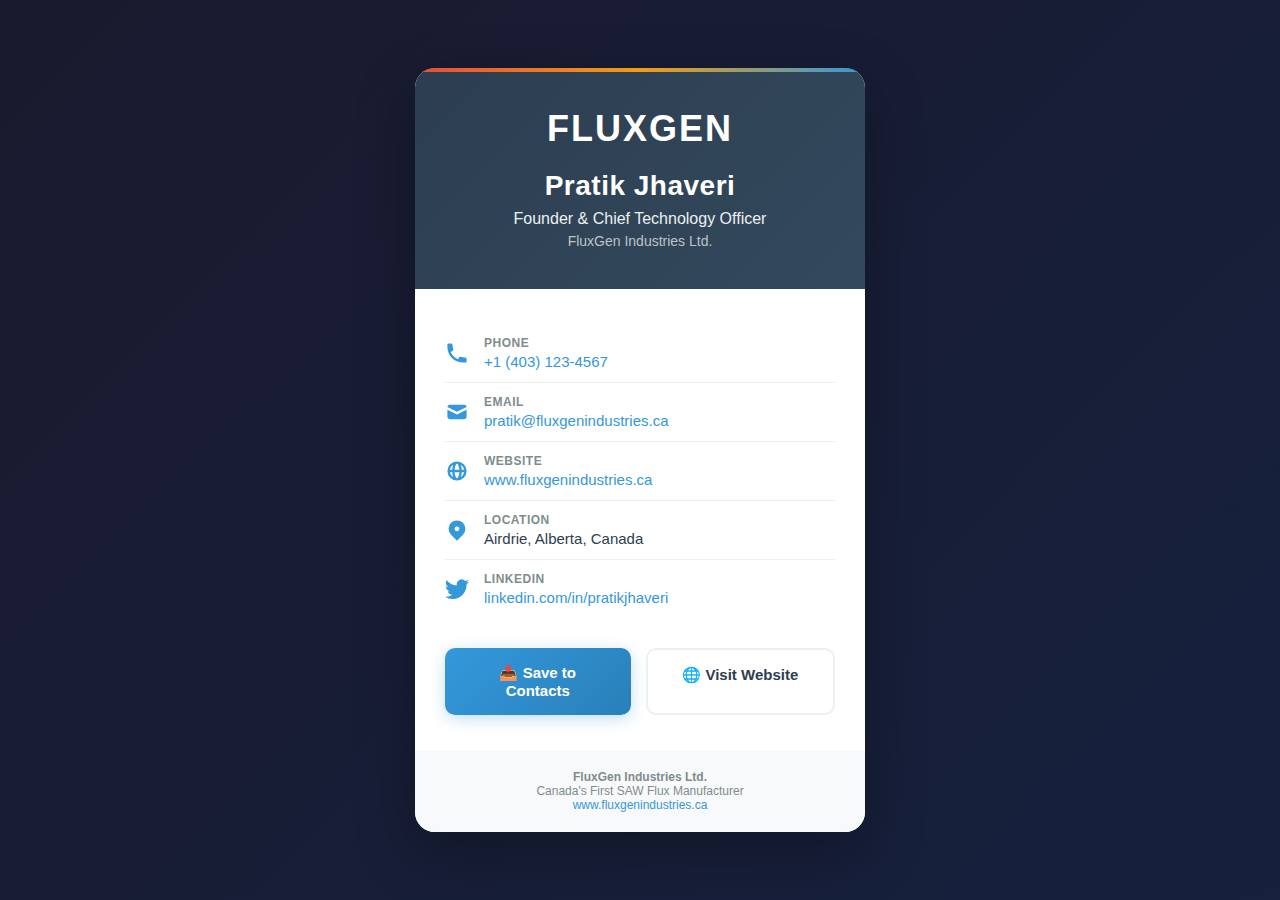
<file: digital-cards/contact-card-template.html>
<!DOCTYPE html>
<html lang="en">
<head>
    <meta charset="UTF-8">
    <meta name="viewport" content="width=device-width, initial-scale=1.0">
    <title>Pratik Jhaveri - FluxGen Industries</title>
    
    <!-- Google Analytics -->
    <script async src="https://www.googletagmanager.com/gtag/js?id=G-XXXXXXXXXX"></script>
    <script>
        window.dataLayer = window.dataLayer || [];
        function gtag(){dataLayer.push(arguments);}
        gtag('js', new Date());
        gtag('config', 'G-XXXXXXXXXX'); // Replace with your GA4 Measurement ID
    </script>
    
    <style>
        * {
            margin: 0;
            padding: 0;
            box-sizing: border-box;
        }
        
        body {
            font-family: 'Segoe UI', Tahoma, Geneva, Verdana, sans-serif;
            background: linear-gradient(135deg, #1a1a2e 0%, #16213e 100%);
            min-height: 100vh;
            display: flex;
            justify-content: center;
            align-items: center;
            padding: 20px;
        }
        
        .card-container {
            background: white;
            border-radius: 20px;
            box-shadow: 0 20px 60px rgba(0, 0, 0, 0.3);
            max-width: 450px;
            width: 100%;
            overflow: hidden;
            animation: fadeIn 0.5s ease-in;
        }
        
        @keyframes fadeIn {
            from {
                opacity: 0;
                transform: translateY(20px);
            }
            to {
                opacity: 1;
                transform: translateY(0);
            }
        }
        
        .card-header {
            background: linear-gradient(135deg, #2c3e50 0%, #34495e 100%);
            padding: 40px 30px;
            text-align: center;
            position: relative;
        }
        
        .card-header::before {
            content: '';
            position: absolute;
            top: 0;
            left: 0;
            right: 0;
            height: 4px;
            background: linear-gradient(90deg, #e74c3c, #f39c12, #3498db);
        }
        
        .logo {
            width: 180px;
            height: auto;
            margin-bottom: 20px;
            filter: brightness(0) invert(1);
        }
        
        .name {
            color: white;
            font-size: 28px;
            font-weight: 700;
            margin-bottom: 8px;
            letter-spacing: 0.5px;
        }
        
        .title {
            color: #ecf0f1;
            font-size: 16px;
            font-weight: 400;
            margin-bottom: 5px;
        }
        
        .company {
            color: #bdc3c7;
            font-size: 14px;
            font-weight: 300;
        }
        
        .card-body {
            padding: 35px 30px;
        }
        
        .info-section {
            margin-bottom: 25px;
        }
        
        .info-item {
            display: flex;
            align-items: center;
            padding: 12px 0;
            border-bottom: 1px solid #ecf0f1;
            transition: all 0.3s ease;
        }
        
        .info-item:last-child {
            border-bottom: none;
        }
        
        .info-item:hover {
            background: #f8f9fa;
            padding-left: 10px;
            border-radius: 8px;
        }
        
        .icon {
            width: 24px;
            height: 24px;
            margin-right: 15px;
            color: #3498db;
            flex-shrink: 0;
        }
        
        .info-label {
            font-size: 12px;
            color: #7f8c8d;
            text-transform: uppercase;
            letter-spacing: 0.5px;
            margin-bottom: 3px;
            font-weight: 600;
        }
        
        .info-value {
            color: #2c3e50;
            font-size: 15px;
            word-break: break-word;
        }
        
        .info-value a {
            color: #3498db;
            text-decoration: none;
            transition: color 0.3s;
        }
        
        .info-value a:hover {
            color: #2980b9;
            text-decoration: underline;
        }
        
        .actions {
            display: flex;
            gap: 15px;
            margin-top: 30px;
        }
        
        .btn {
            flex: 1;
            padding: 16px 24px;
            border: none;
            border-radius: 10px;
            font-size: 15px;
            font-weight: 600;
            cursor: pointer;
            transition: all 0.3s ease;
            text-align: center;
            text-decoration: none;
            display: inline-block;
        }
        
        .btn-primary {
            background: linear-gradient(135deg, #3498db 0%, #2980b9 100%);
            color: white;
            box-shadow: 0 4px 15px rgba(52, 152, 219, 0.3);
        }
        
        .btn-primary:hover {
            transform: translateY(-2px);
            box-shadow: 0 6px 20px rgba(52, 152, 219, 0.4);
        }
        
        .btn-secondary {
            background: white;
            color: #2c3e50;
            border: 2px solid #ecf0f1;
        }
        
        .btn-secondary:hover {
            background: #f8f9fa;
            border-color: #3498db;
            color: #3498db;
        }
        
        .footer {
            text-align: center;
            padding: 20px;
            background: #f8f9fa;
            color: #7f8c8d;
            font-size: 12px;
        }
        
        .footer a {
            color: #3498db;
            text-decoration: none;
        }
        
        @media (max-width: 480px) {
            .card-header {
                padding: 30px 20px;
            }
            
            .name {
                font-size: 24px;
            }
            
            .title {
                font-size: 14px;
            }
            
            .card-body {
                padding: 25px 20px;
            }
            
            .actions {
                flex-direction: column;
            }
            
            .btn {
                width: 100%;
            }
        }
    </style>
</head>
<body>
    <div class="card-container">
        <!-- Header -->
        <div class="card-header">
            <!-- Logo placeholder - replace with actual logo URL -->
            <div style="margin-bottom: 20px; font-size: 36px; font-weight: 700; color: white; letter-spacing: 2px;">
                FLUXGEN
            </div>
            <div class="name">Pratik Jhaveri</div>
            <div class="title">Founder & Chief Technology Officer</div>
            <div class="company">FluxGen Industries Ltd.</div>
        </div>
        
        <!-- Body -->
        <div class="card-body">
            <div class="info-section">
                <!-- Phone -->
                <div class="info-item">
                    <svg class="icon" fill="currentColor" viewBox="0 0 20 20">
                        <path d="M2 3a1 1 0 011-1h2.153a1 1 0 01.986.836l.74 4.435a1 1 0 01-.54 1.06l-1.548.773a11.037 11.037 0 006.105 6.105l.774-1.548a1 1 0 011.059-.54l4.435.74a1 1 0 01.836.986V17a1 1 0 01-1 1h-2C7.82 18 2 12.18 2 5V3z"/>
                    </svg>
                    <div>
                        <div class="info-label">Phone</div>
                        <div class="info-value"><a href="tel:+14031234567">+1 (403) 123-4567</a></div>
                    </div>
                </div>
                
                <!-- Email -->
                <div class="info-item">
                    <svg class="icon" fill="currentColor" viewBox="0 0 20 20">
                        <path d="M2.003 5.884L10 9.882l7.997-3.998A2 2 0 0016 4H4a2 2 0 00-1.997 1.884z"/>
                        <path d="M18 8.118l-8 4-8-4V14a2 2 0 002 2h12a2 2 0 002-2V8.118z"/>
                    </svg>
                    <div>
                        <div class="info-label">Email</div>
                        <div class="info-value"><a href="mailto:pratik@fluxgenindustries.ca">pratik@fluxgenindustries.ca</a></div>
                    </div>
                </div>
                
                <!-- Website -->
                <div class="info-item">
                    <svg class="icon" fill="currentColor" viewBox="0 0 20 20">
                        <path fill-rule="evenodd" d="M4.083 9h1.946c.089-1.546.383-2.97.837-4.118A6.004 6.004 0 004.083 9zM10 2a8 8 0 100 16 8 8 0 000-16zm0 2c-.076 0-.232.032-.465.262-.238.234-.497.623-.737 1.182-.389.907-.673 2.142-.766 3.556h3.936c-.093-1.414-.377-2.649-.766-3.556-.24-.56-.5-.948-.737-1.182C10.232 4.032 10.076 4 10 4zm3.971 5c-.089-1.546-.383-2.97-.837-4.118A6.004 6.004 0 0115.917 9h-1.946zm-2.003 2H8.032c.093 1.414.377 2.649.766 3.556.24.56.5.948.737 1.182.233.23.389.262.465.262.076 0 .232-.032.465-.262.238-.234.498-.623.737-1.182.389-.907.673-2.142.766-3.556zm1.166 4.118c.454-1.147.748-2.572.837-4.118h1.946a6.004 6.004 0 01-2.783 4.118zm-6.268 0C6.412 13.97 6.118 12.546 6.03 11H4.083a6.004 6.004 0 002.783 4.118z" clip-rule="evenodd"/>
                    </svg>
                    <div>
                        <div class="info-label">Website</div>
                        <div class="info-value"><a href="https://www.fluxgenindustries.ca" target="_blank">www.fluxgenindustries.ca</a></div>
                    </div>
                </div>
                
                <!-- Location -->
                <div class="info-item">
                    <svg class="icon" fill="currentColor" viewBox="0 0 20 20">
                        <path fill-rule="evenodd" d="M5.05 4.05a7 7 0 119.9 9.9L10 18.9l-4.95-4.95a7 7 0 010-9.9zM10 11a2 2 0 100-4 2 2 0 000 4z" clip-rule="evenodd"/>
                    </svg>
                    <div>
                        <div class="info-label">Location</div>
                        <div class="info-value">Airdrie, Alberta, Canada</div>
                    </div>
                </div>
                
                <!-- LinkedIn -->
                <div class="info-item">
                    <svg class="icon" fill="currentColor" viewBox="0 0 20 20">
                        <path d="M6.29 18.251c7.547 0 11.675-6.253 11.675-11.675 0-.178 0-.355-.012-.53A8.348 8.348 0 0020 3.92a8.19 8.19 0 01-2.357.646 4.118 4.118 0 001.804-2.27 8.224 8.224 0 01-2.605.996 4.107 4.107 0 00-6.993 3.743 11.65 11.65 0 01-8.457-4.287 4.106 4.106 0 001.27 5.477A4.073 4.073 0 01.8 7.713v.052a4.105 4.105 0 003.292 4.022 4.095 4.095 0 01-1.853.07 4.108 4.108 0 003.834 2.85A8.233 8.233 0 010 16.407a11.616 11.616 0 006.29 1.84"/>
                    </svg>
                    <div>
                        <div class="info-label">LinkedIn</div>
                        <div class="info-value"><a href="https://www.linkedin.com/in/pratikjhaveri" target="_blank">linkedin.com/in/pratikjhaveri</a></div>
                    </div>
                </div>
            </div>
            
            <!-- Action Buttons -->
            <div class="actions">
                <button class="btn btn-primary" onclick="downloadVCard()">
                    📥 Save to Contacts
                </button>
                <a href="https://www.fluxgenindustries.ca" class="btn btn-secondary" target="_blank">
                    🌐 Visit Website
                </a>
            </div>
        </div>
        
        <!-- Footer -->
        <div class="footer">
            <strong>FluxGen Industries Ltd.</strong><br>
            Canada's First SAW Flux Manufacturer<br>
            <a href="https://www.fluxgenindustries.ca" target="_blank">www.fluxgenindustries.ca</a>
        </div>
    </div>
    
    <!-- vCard Generation Script -->
    <script>
        function downloadVCard() {
            // Track button click in Google Analytics
            if (typeof gtag !== 'undefined') {
                gtag('event', 'download_vcard', {
                    'event_category': 'Contact',
                    'event_label': 'Pratik Jhaveri',
                    'value': 1
                });
            }
            
            // Generate vCard content
            const vcard = `BEGIN:VCARD
VERSION:3.0
FN:Pratik Jhaveri
N:Jhaveri;Pratik;;;
ORG:FluxGen Industries Ltd.
TITLE:Founder & Chief Technology Officer
TEL;TYPE=WORK,VOICE:+14031234567
EMAIL;TYPE=WORK:pratik@fluxgenindustries.ca
URL:https://www.fluxgenindustries.ca
ADR;TYPE=WORK:;;Airdrie;Alberta;;T4B;Canada
NOTE:FluxGen Industries Ltd. - Canada's First SAW Flux Manufacturer
END:VCARD`;
            
            // Create blob and download
            const blob = new Blob([vcard], { type: 'text/vcard' });
            const url = window.URL.createObjectURL(blob);
            const link = document.createElement('a');
            link.href = url;
            link.download = 'Pratik-Jhaveri-FluxGen.vcf';
            document.body.appendChild(link);
            link.click();
            document.body.removeChild(link);
            window.URL.revokeObjectURL(url);
            
            // Optional: Show confirmation message
            alert('Contact card saved! Check your downloads folder.');
        }
        
        // Track page views
        if (typeof gtag !== 'undefined') {
            gtag('event', 'page_view', {
                'page_title': 'Pratik Jhaveri - Digital Contact Card',
                'page_location': window.location.href,
                'page_path': window.location.pathname
            });
        }
    </script>
</body>
</html>
</file>
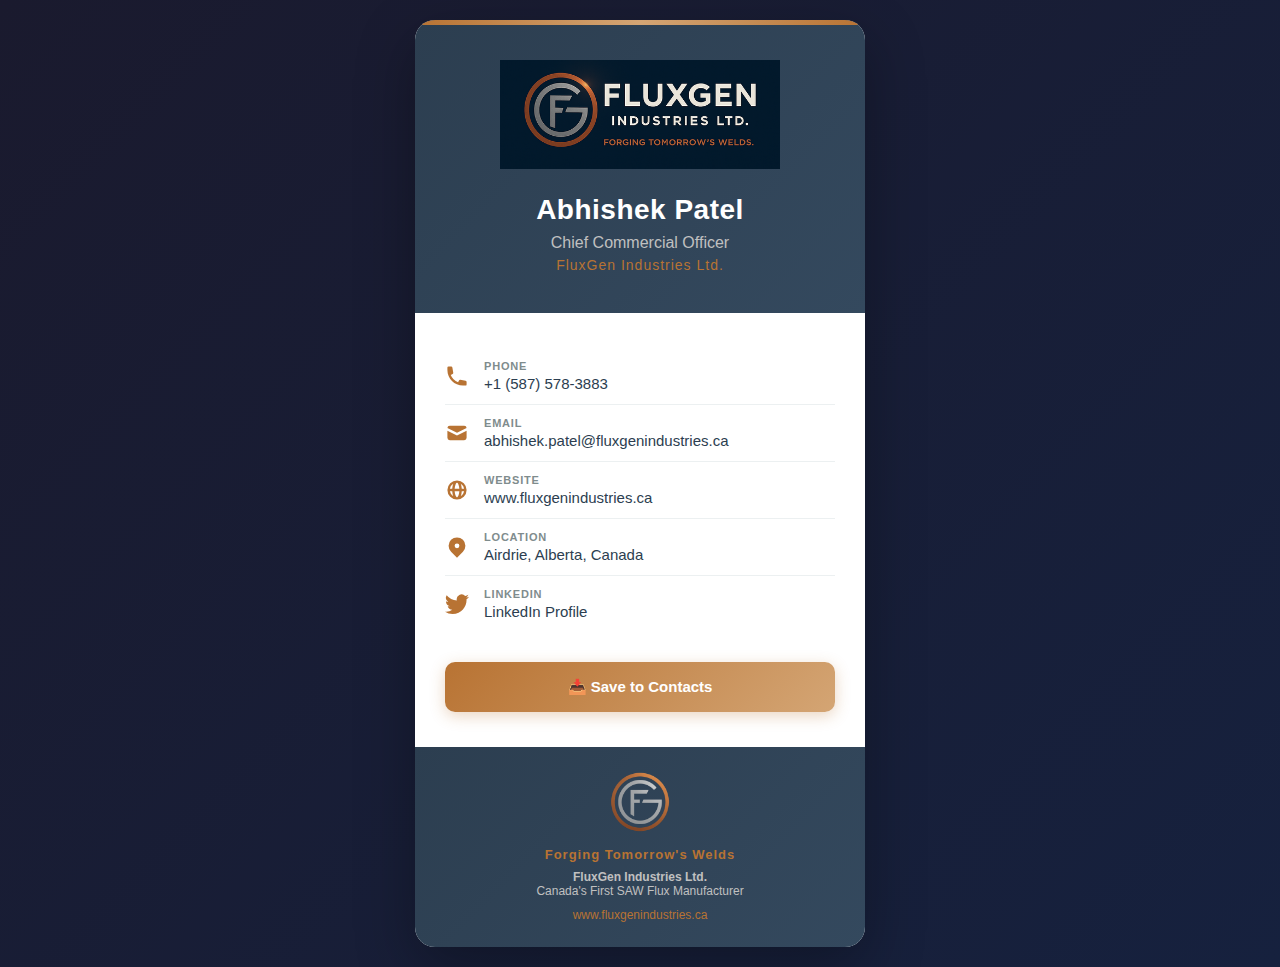
<file: digital-cards/contact-cards/abhishek.html>
<!DOCTYPE html>
<html lang="en">
<head>
    <meta charset="UTF-8">
    <meta name="viewport" content="width=device-width, initial-scale=1.0">
    <title>Abhishek Patel - FluxGen Industries</title>
    
    <!-- Google Analytics -->
    <script async src="https://www.googletagmanager.com/gtag/js?id=G-XXXXXXXXXX"></script>
    <script>
        window.dataLayer = window.dataLayer || [];
        function gtag(){dataLayer.push(arguments);}
        gtag('js', new Date());
        gtag('config', 'G-XXXXXXXXXX'); // Replace with your GA4 Measurement ID
    </script>
    
    <style>
        * {
            margin: 0;
            padding: 0;
            box-sizing: border-box;
        }
        
        body {
            font-family: 'Montserrat', 'Segoe UI', Tahoma, Geneva, Verdana, sans-serif;
            background: linear-gradient(135deg, #1a1a2e 0%, #16213e 100%);
            min-height: 100vh;
            display: flex;
            justify-content: center;
            align-items: center;
            padding: 20px;
        }
        
        .card-container {
            background: white;
            border-radius: 20px;
            box-shadow: 0 20px 60px rgba(0, 0, 0, 0.3);
            max-width: 450px;
            width: 100%;
            overflow: hidden;
            animation: fadeIn 0.5s ease-in;
        }
        
        @keyframes fadeIn {
            from {
                opacity: 0;
                transform: translateY(20px);
            }
            to {
                opacity: 1;
                transform: translateY(0);
            }
        }
        
        .card-header {
            background: linear-gradient(135deg, #2C3E50 0%, #34495e 100%);
            padding: 40px 30px;
            text-align: center;
            position: relative;
        }
        
        .card-header::before {
            content: '';
            position: absolute;
            top: 0;
            left: 0;
            right: 0;
            height: 5px;
            background: linear-gradient(90deg, #B87333 0%, #D4A574 50%, #B87333 100%);
        }
        
        .logo {
            max-width: 280px;
            width: 85%;
            height: auto;
            margin: 0 auto 25px;
            display: block;
        }
        
        .name {
            color: white;
            font-size: 28px;
            font-weight: 700;
            margin-bottom: 8px;
            letter-spacing: 0.5px;
        }
        
        .title {
            color: #C0C0C0;
            font-size: 16px;
            font-weight: 500;
            margin-bottom: 5px;
        }
        
        .company {
            color: #B87333;
            font-size: 14px;
            font-weight: 400;
            letter-spacing: 1px;
        }
        
        .card-body {
            padding: 35px 30px;
        }
        
        .info-section {
            margin-bottom: 25px;
        }
        
        .info-item {
            display: flex;
            align-items: center;
            padding: 12px 0;
            border-bottom: 1px solid #ecf0f1;
            transition: all 0.3s ease;
        }
        
        .info-item:last-child {
            border-bottom: none;
        }
        
        .info-item:hover {
            background: #f8f9fa;
            padding-left: 10px;
            border-radius: 8px;
        }
        
        .icon {
            width: 24px;
            height: 24px;
            margin-right: 15px;
            color: #B87333;
            flex-shrink: 0;
        }
        
        .info-label {
            font-size: 11px;
            color: #7f8c8d;
            text-transform: uppercase;
            letter-spacing: 0.8px;
            margin-bottom: 3px;
            font-weight: 600;
        }
        
        .info-value {
            color: #2c3e50;
            font-size: 15px;
            word-break: break-word;
        }
        
        .info-value a {
            color: #2C3E50;
            text-decoration: none;
            transition: color 0.3s;
        }
        
        .info-value a:hover {
            color: #B87333;
            text-decoration: underline;
        }
        
        .actions {
            display: flex;
            gap: 15px;
            margin-top: 30px;
        }
        
        .btn {
            flex: 1;
            padding: 16px 24px;
            border: none;
            border-radius: 10px;
            font-size: 15px;
            font-weight: 600;
            cursor: pointer;
            transition: all 0.3s ease;
            text-align: center;
            text-decoration: none;
            display: inline-block;
        }
        
        .btn-primary {
            background: linear-gradient(135deg, #B87333 0%, #D4A574 100%);
            color: white;
            box-shadow: 0 4px 15px rgba(184, 115, 51, 0.3);
        }
        
        .btn-primary:hover {
            transform: translateY(-2px);
            box-shadow: 0 6px 20px rgba(184, 115, 51, 0.4);
            background: linear-gradient(135deg, #D4A574 0%, #B87333 100%);
        }
        
        .btn-secondary {
            background: white;
            color: #2c3e50;
            border: 2px solid #B87333;
        }
        
        .btn-secondary:hover {
            background: #2C3E50;
            border-color: #2C3E50;
            color: white;
        }
        
        .footer {
            text-align: center;
            padding: 25px 20px;
            background: linear-gradient(135deg, #2C3E50 0%, #34495e 100%);
            color: #C0C0C0;
            font-size: 12px;
        }
        
        .footer-logo {
            width: 60px;
            height: 60px;
            margin: 0 auto 15px;
            display: block;
            opacity: 0.9;
        }
        
        .footer-tagline {
            color: #B87333;
            font-size: 13px;
            font-weight: 600;
            margin-bottom: 8px;
            letter-spacing: 1px;
        }
        
        .footer-website {
            margin-top: 10px;
        }
        
        .footer a {
            color: #B87333;
            text-decoration: none;
            transition: color 0.3s;
        }
        
        .footer a:hover {
            color: #D4A574;
            text-decoration: underline;
        }
        
        @media (max-width: 480px) {
            .card-header {
                padding: 30px 20px;
            }
            
            .logo {
                max-width: 240px;
            }
            
            .name {
                font-size: 24px;
            }
            
            .title {
                font-size: 14px;
            }
            
            .card-body {
                padding: 25px 20px;
            }
            
            .actions {
                flex-direction: column;
            }
            
            .btn {
                width: 100%;
            }
        }
    </style>
</head>
<body>
    <div class="card-container">
        <!-- Header -->
        <div class="card-header">
            <!-- FluxGen Logo - Replace path with your server path -->
            <img src="images/fluxgen-logo-full-header.png" alt="FluxGen Industries Ltd." class="logo">
            
            <div class="name">Abhishek Patel</div>
            <div class="title">Chief Commercial Officer</div>
            <div class="company">FluxGen Industries Ltd.</div>
        </div>
        
        <!-- Body -->
        <div class="card-body">
            <div class="info-section">
                <!-- Phone -->
                <div class="info-item">
                    <svg class="icon" fill="currentColor" viewBox="0 0 20 20">
                        <path d="M2 3a1 1 0 011-1h2.153a1 1 0 01.986.836l.74 4.435a1 1 0 01-.54 1.06l-1.548.773a11.037 11.037 0 006.105 6.105l.774-1.548a1 1 0 011.059-.54l4.435.74a1 1 0 01.836.986V17a1 1 0 01-1 1h-2C7.82 18 2 12.18 2 5V3z"/>
                    </svg>
                    <div>
                        <div class="info-label">Phone</div>
                        <div class="info-value"><a href="tel:+15875783883">+1 (587) 578-3883</a></div>
                    </div>
                </div>
                
                <!-- Email -->
                <div class="info-item">
                    <svg class="icon" fill="currentColor" viewBox="0 0 20 20">
                        <path d="M2.003 5.884L10 9.882l7.997-3.998A2 2 0 0016 4H4a2 2 0 00-1.997 1.884z"/>
                        <path d="M18 8.118l-8 4-8-4V14a2 2 0 002 2h12a2 2 0 002-2V8.118z"/>
                    </svg>
                    <div>
                        <div class="info-label">Email</div>
                        <div class="info-value"><a href="mailto:abhishek.patel@fluxgenindustries.ca">abhishek.patel@fluxgenindustries.ca</a></div>
                    </div>
                </div>
                
                <!-- Website -->
                <div class="info-item">
                    <svg class="icon" fill="currentColor" viewBox="0 0 20 20">
                        <path fill-rule="evenodd" d="M4.083 9h1.946c.089-1.546.383-2.97.837-4.118A6.004 6.004 0 004.083 9zM10 2a8 8 0 100 16 8 8 0 000-16zm0 2c-.076 0-.232.032-.465.262-.238.234-.497.623-.737 1.182-.389.907-.673 2.142-.766 3.556h3.936c-.093-1.414-.377-2.649-.766-3.556-.24-.56-.5-.948-.737-1.182C10.232 4.032 10.076 4 10 4zm3.971 5c-.089-1.546-.383-2.97-.837-4.118A6.004 6.004 0 0115.917 9h-1.946zm-2.003 2H8.032c.093 1.414.377 2.649.766 3.556.24.56.5.948.737 1.182.233.23.389.262.465.262.076 0 .232-.032.465-.262.238-.234.498-.623.737-1.182.389-.907.673-2.142.766-3.556zm1.166 4.118c.454-1.147.748-2.572.837-4.118h1.946a6.004 6.004 0 01-2.783 4.118zm-6.268 0C6.412 13.97 6.118 12.546 6.03 11H4.083a6.004 6.004 0 002.783 4.118z" clip-rule="evenodd"/>
                    </svg>
                    <div>
                        <div class="info-label">Website</div>
                        <div class="info-value"><a href="https://www.fluxgenindustries.ca" target="_blank">www.fluxgenindustries.ca</a></div>
                    </div>
                </div>
                
                <!-- Location -->
                <div class="info-item">
                    <svg class="icon" fill="currentColor" viewBox="0 0 20 20">
                        <path fill-rule="evenodd" d="M5.05 4.05a7 7 0 119.9 9.9L10 18.9l-4.95-4.95a7 7 0 010-9.9zM10 11a2 2 0 100-4 2 2 0 000 4z" clip-rule="evenodd"/>
                    </svg>
                    <div>
                        <div class="info-label">Location</div>
                        <div class="info-value">Airdrie, Alberta, Canada</div>
                    </div>
                </div>
                
                <!-- LinkedIn -->
                <div class="info-item">
                    <svg class="icon" fill="currentColor" viewBox="0 0 20 20">
                        <path d="M6.29 18.251c7.547 0 11.675-6.253 11.675-11.675 0-.178 0-.355-.012-.53A8.348 8.348 0 0020 3.92a8.19 8.19 0 01-2.357.646 4.118 4.118 0 001.804-2.27 8.224 8.224 0 01-2.605.996 4.107 4.107 0 00-6.993 3.743 11.65 11.65 0 01-8.457-4.287 4.106 4.106 0 001.27 5.477A4.073 4.073 0 01.8 7.713v.052a4.105 4.105 0 003.292 4.022 4.095 4.095 0 01-1.853.07 4.108 4.108 0 003.834 2.85A8.233 8.233 0 010 16.407a11.616 11.616 0 006.29 1.84"/>
                    </svg>
                    <div>
                        <div class="info-label">LinkedIn</div>
                        <div class="info-value"><a href="https://www.linkedin.com/in/abhishekpatel" target="_blank">LinkedIn Profile</a></div>
                    </div>
                </div>
            </div>
            
            <!-- Action Buttons -->
            <div class="actions">
                <button class="btn btn-primary" onclick="downloadVCard()">
                    📥 Save to Contacts
                </button>
<!--                <a href="https://www.fluxgenindustries.ca" class="btn btn-secondary" target="_blank">-->
<!--                    🌐 Visit Website-->
<!--                </a>-->
            </div>
        </div>
        
        <!-- Footer -->
        <div class="footer">
            <img src="images/fluxgen-logo-monogram-footer.png" alt="FluxGen" class="footer-logo">
            <div class="footer-tagline">Forging Tomorrow's Welds</div>
            <strong>FluxGen Industries Ltd.</strong><br>
            Canada's First SAW Flux Manufacturer<br>
            <div class="footer-website">
                <a href="https://www.fluxgenindustries.ca" target="_blank">www.fluxgenindustries.ca</a>
            </div>
        </div>
    </div>
    
    <!-- vCard Generation Script -->
    <script>
        function downloadVCard() {
            // Track button click in Google Analytics
            if (typeof gtag !== 'undefined') {
                gtag('event', 'download_vcard', {
                    'event_category': 'Contact',
                    'event_label': 'Abhishek Patel',
                    'value': 1
                });
            }
            
            // Generate vCard content
            const vcard = `BEGIN:VCARD
VERSION:3.0
FN:Abhishek Patel
N:Patel;Abhishek;;;
ORG:FluxGen Industries Ltd.
TITLE:Chief Commercial Officer
TEL;TYPE=WORK,VOICE:+15875783883
EMAIL;TYPE=WORK:abhishek.patel@fluxgenindustries.ca
URL:https://www.fluxgenindustries.ca
ADR;TYPE=WORK:;;Airdrie;Alberta;;T4B;Canada
NOTE:FluxGen Industries Ltd. - Canada's First SAW Flux Manufacturer - Forging Tomorrow's Welds
END:VCARD`;
            
            // Create blob and download
            const blob = new Blob([vcard], { type: 'text/vcard' });
            const url = window.URL.createObjectURL(blob);
            const link = document.createElement('a');
            link.href = url;
            link.download = 'Abhishek-Patel-FluxGen.vcf';
            document.body.appendChild(link);
            link.click();
            document.body.removeChild(link);
            window.URL.revokeObjectURL(url);
            
            // Optional: Show confirmation message
            alert('Contact card saved! Check your downloads folder.');
        }
        
        // Track page views
        if (typeof gtag !== 'undefined') {
            gtag('event', 'page_view', {
                'page_title': 'Abhishek Patel - Digital Contact Card',
                'page_location': window.location.href,
                'page_path': window.location.pathname
            });
        }
    </script>
</body>
</html>
</file>
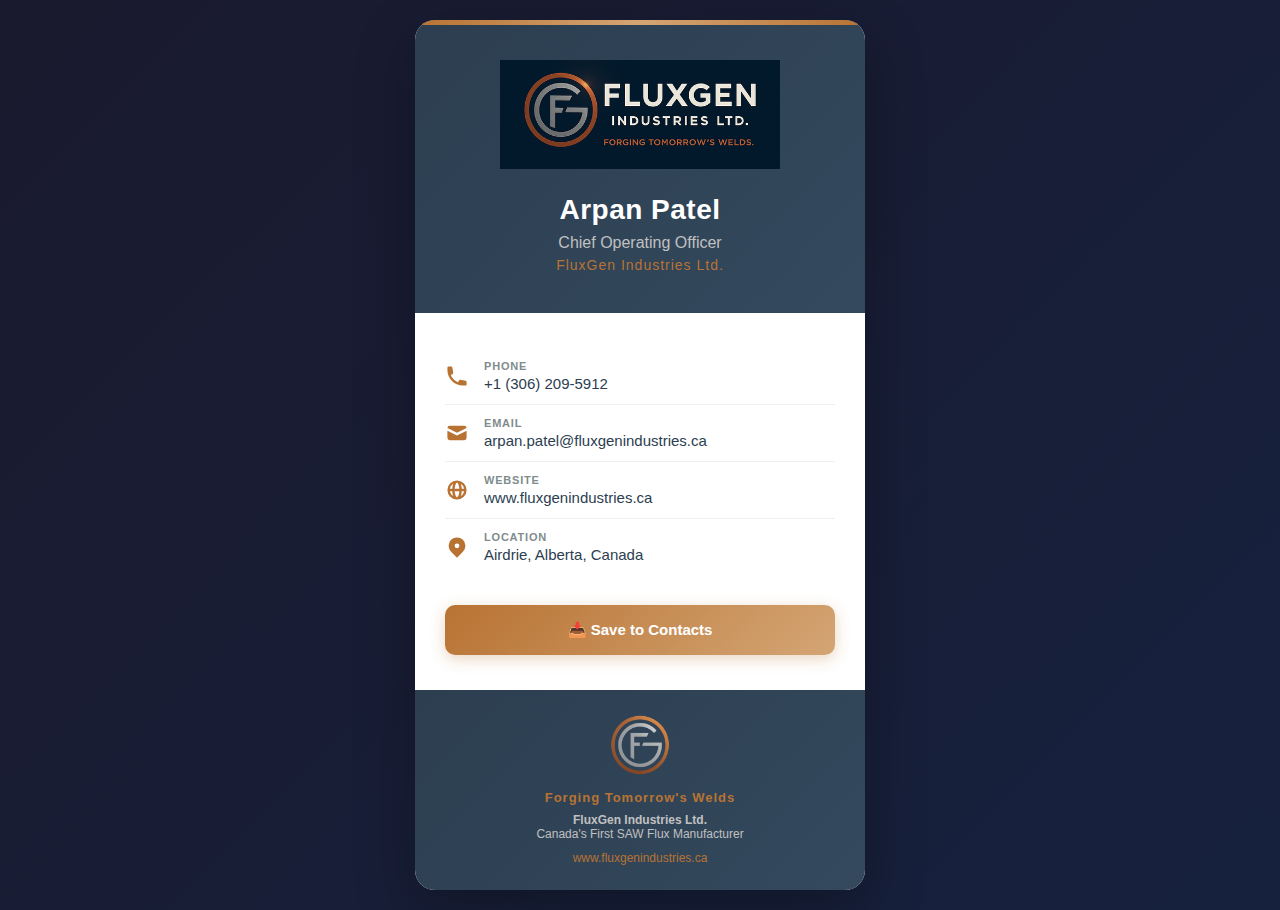
<file: digital-cards/contact-cards/arpan.html>
<!DOCTYPE html>
<html lang="en">
<head>
    <meta charset="UTF-8">
    <meta name="viewport" content="width=device-width, initial-scale=1.0">
    <title>Arpan Patel - FluxGen Industries</title>
    
    <!-- Google Analytics -->
    <script async src="https://www.googletagmanager.com/gtag/js?id=G-XXXXXXXXXX"></script>
    <script>
        window.dataLayer = window.dataLayer || [];
        function gtag(){dataLayer.push(arguments);}
        gtag('js', new Date());
        gtag('config', 'G-XXXXXXXXXX'); // Replace with your GA4 Measurement ID
    </script>
    
    <style>
        * {
            margin: 0;
            padding: 0;
            box-sizing: border-box;
        }
        
        body {
            font-family: 'Montserrat', 'Segoe UI', Tahoma, Geneva, Verdana, sans-serif;
            background: linear-gradient(135deg, #1a1a2e 0%, #16213e 100%);
            min-height: 100vh;
            display: flex;
            justify-content: center;
            align-items: center;
            padding: 20px;
        }
        
        .card-container {
            background: white;
            border-radius: 20px;
            box-shadow: 0 20px 60px rgba(0, 0, 0, 0.3);
            max-width: 450px;
            width: 100%;
            overflow: hidden;
            animation: fadeIn 0.5s ease-in;
        }
        
        @keyframes fadeIn {
            from {
                opacity: 0;
                transform: translateY(20px);
            }
            to {
                opacity: 1;
                transform: translateY(0);
            }
        }
        
        .card-header {
            background: linear-gradient(135deg, #2C3E50 0%, #34495e 100%);
            padding: 40px 30px;
            text-align: center;
            position: relative;
        }
        
        .card-header::before {
            content: '';
            position: absolute;
            top: 0;
            left: 0;
            right: 0;
            height: 5px;
            background: linear-gradient(90deg, #B87333 0%, #D4A574 50%, #B87333 100%);
        }
        
        .logo {
            max-width: 280px;
            width: 85%;
            height: auto;
            margin: 0 auto 25px;
            display: block;
        }
        
        .name {
            color: white;
            font-size: 28px;
            font-weight: 700;
            margin-bottom: 8px;
            letter-spacing: 0.5px;
        }
        
        .title {
            color: #C0C0C0;
            font-size: 16px;
            font-weight: 500;
            margin-bottom: 5px;
        }
        
        .company {
            color: #B87333;
            font-size: 14px;
            font-weight: 400;
            letter-spacing: 1px;
        }
        
        .card-body {
            padding: 35px 30px;
        }
        
        .info-section {
            margin-bottom: 25px;
        }
        
        .info-item {
            display: flex;
            align-items: center;
            padding: 12px 0;
            border-bottom: 1px solid #ecf0f1;
            transition: all 0.3s ease;
        }
        
        .info-item:last-child {
            border-bottom: none;
        }
        
        .info-item:hover {
            background: #f8f9fa;
            padding-left: 10px;
            border-radius: 8px;
        }
        
        .icon {
            width: 24px;
            height: 24px;
            margin-right: 15px;
            color: #B87333;
            flex-shrink: 0;
        }
        
        .info-label {
            font-size: 11px;
            color: #7f8c8d;
            text-transform: uppercase;
            letter-spacing: 0.8px;
            margin-bottom: 3px;
            font-weight: 600;
        }
        
        .info-value {
            color: #2c3e50;
            font-size: 15px;
            word-break: break-word;
        }
        
        .info-value a {
            color: #2C3E50;
            text-decoration: none;
            transition: color 0.3s;
        }
        
        .info-value a:hover {
            color: #B87333;
            text-decoration: underline;
        }
        
        .actions {
            display: flex;
            gap: 15px;
            margin-top: 30px;
        }
        
        .btn {
            flex: 1;
            padding: 16px 24px;
            border: none;
            border-radius: 10px;
            font-size: 15px;
            font-weight: 600;
            cursor: pointer;
            transition: all 0.3s ease;
            text-align: center;
            text-decoration: none;
            display: inline-block;
        }
        
        .btn-primary {
            background: linear-gradient(135deg, #B87333 0%, #D4A574 100%);
            color: white;
            box-shadow: 0 4px 15px rgba(184, 115, 51, 0.3);
        }
        
        .btn-primary:hover {
            transform: translateY(-2px);
            box-shadow: 0 6px 20px rgba(184, 115, 51, 0.4);
            background: linear-gradient(135deg, #D4A574 0%, #B87333 100%);
        }
        
        .btn-secondary {
            background: white;
            color: #2c3e50;
            border: 2px solid #B87333;
        }
        
        .btn-secondary:hover {
            background: #2C3E50;
            border-color: #2C3E50;
            color: white;
        }
        
        .footer {
            text-align: center;
            padding: 25px 20px;
            background: linear-gradient(135deg, #2C3E50 0%, #34495e 100%);
            color: #C0C0C0;
            font-size: 12px;
        }
        
        .footer-logo {
            width: 60px;
            height: 60px;
            margin: 0 auto 15px;
            display: block;
            opacity: 0.9;
        }
        
        .footer-tagline {
            color: #B87333;
            font-size: 13px;
            font-weight: 600;
            margin-bottom: 8px;
            letter-spacing: 1px;
        }
        
        .footer-website {
            margin-top: 10px;
        }
        
        .footer a {
            color: #B87333;
            text-decoration: none;
            transition: color 0.3s;
        }
        
        .footer a:hover {
            color: #D4A574;
            text-decoration: underline;
        }
        
        @media (max-width: 480px) {
            .card-header {
                padding: 30px 20px;
            }
            
            .logo {
                max-width: 240px;
            }
            
            .name {
                font-size: 24px;
            }
            
            .title {
                font-size: 14px;
            }
            
            .card-body {
                padding: 25px 20px;
            }
            
            .actions {
                flex-direction: column;
            }
            
            .btn {
                width: 100%;
            }
        }
    </style>
</head>
<body>
    <div class="card-container">
        <!-- Header -->
        <div class="card-header">
            <!-- FluxGen Logo - Replace path with your server path -->
            <img src="images/fluxgen-logo-full-header.png" alt="FluxGen Industries Ltd."
                 class="logo">
            
            <div class="name">Arpan Patel</div>
            <div class="title">Chief Operating Officer</div>
            <div class="company">FluxGen Industries Ltd.</div>
        </div>
        
        <!-- Body -->
        <div class="card-body">
            <div class="info-section">
                <!-- Phone -->
                <div class="info-item">
                    <svg class="icon" fill="currentColor" viewBox="0 0 20 20">
                        <path d="M2 3a1 1 0 011-1h2.153a1 1 0 01.986.836l.74 4.435a1 1 0 01-.54 1.06l-1.548.773a11.037 11.037 0 006.105 6.105l.774-1.548a1 1 0 011.059-.54l4.435.74a1 1 0 01.836.986V17a1 1 0 01-1 1h-2C7.82 18 2 12.18 2 5V3z"/>
                    </svg>
                    <div>
                        <div class="info-label">Phone</div>
                        <div class="info-value"><a href="tel:+13062095912">+1 (306) 209-5912</a></div>
                    </div>
                </div>
                
                <!-- Email -->
                <div class="info-item">
                    <svg class="icon" fill="currentColor" viewBox="0 0 20 20">
                        <path d="M2.003 5.884L10 9.882l7.997-3.998A2 2 0 0016 4H4a2 2 0 00-1.997 1.884z"/>
                        <path d="M18 8.118l-8 4-8-4V14a2 2 0 002 2h12a2 2 0 002-2V8.118z"/>
                    </svg>
                    <div>
                        <div class="info-label">Email</div>
                        <div class="info-value"><a href="mailto:arpan.patel@fluxgenindustries.ca">arpan.patel@fluxgenindustries.ca</a></div>
                    </div>
                </div>
                
                <!-- Website -->
                <div class="info-item">
                    <svg class="icon" fill="currentColor" viewBox="0 0 20 20">
                        <path fill-rule="evenodd" d="M4.083 9h1.946c.089-1.546.383-2.97.837-4.118A6.004 6.004 0 004.083 9zM10 2a8 8 0 100 16 8 8 0 000-16zm0 2c-.076 0-.232.032-.465.262-.238.234-.497.623-.737 1.182-.389.907-.673 2.142-.766 3.556h3.936c-.093-1.414-.377-2.649-.766-3.556-.24-.56-.5-.948-.737-1.182C10.232 4.032 10.076 4 10 4zm3.971 5c-.089-1.546-.383-2.97-.837-4.118A6.004 6.004 0 0115.917 9h-1.946zm-2.003 2H8.032c.093 1.414.377 2.649.766 3.556.24.56.5.948.737 1.182.233.23.389.262.465.262.076 0 .232-.032.465-.262.238-.234.498-.623.737-1.182.389-.907.673-2.142.766-3.556zm1.166 4.118c.454-1.147.748-2.572.837-4.118h1.946a6.004 6.004 0 01-2.783 4.118zm-6.268 0C6.412 13.97 6.118 12.546 6.03 11H4.083a6.004 6.004 0 002.783 4.118z" clip-rule="evenodd"/>
                    </svg>
                    <div>
                        <div class="info-label">Website</div>
                        <div class="info-value"><a href="https://www.fluxgenindustries.ca" target="_blank">www.fluxgenindustries.ca</a></div>
                    </div>
                </div>
                
                <!-- Location -->
                <div class="info-item">
                    <svg class="icon" fill="currentColor" viewBox="0 0 20 20">
                        <path fill-rule="evenodd" d="M5.05 4.05a7 7 0 119.9 9.9L10 18.9l-4.95-4.95a7 7 0 010-9.9zM10 11a2 2 0 100-4 2 2 0 000 4z" clip-rule="evenodd"/>
                    </svg>
                    <div>
                        <div class="info-label">Location</div>
                        <div class="info-value">Airdrie, Alberta, Canada</div>
                    </div>
                </div>
                
                <!-- LinkedIn -->
<!--                <div class="info-item">-->
<!--                    <svg class="icon" fill="currentColor" viewBox="0 0 20 20">-->
<!--                        <path d="M6.29 18.251c7.547 0 11.675-6.253 11.675-11.675 0-.178 0-.355-.012-.53A8.348 8.348 0 0020 3.92a8.19 8.19 0 01-2.357.646 4.118 4.118 0 001.804-2.27 8.224 8.224 0 01-2.605.996 4.107 4.107 0 00-6.993 3.743 11.65 11.65 0 01-8.457-4.287 4.106 4.106 0 001.27 5.477A4.073 4.073 0 01.8 7.713v.052a4.105 4.105 0 003.292 4.022 4.095 4.095 0 01-1.853.07 4.108 4.108 0 003.834 2.85A8.233 8.233 0 010 16.407a11.616 11.616 0 006.29 1.84"/>-->
<!--                    </svg>-->
<!--                    <div>-->
<!--                        <div class="info-label">LinkedIn</div>-->
<!--                        <div class="info-value"><a href="https://www.linkedin.com/in/arpanpatel" target="_blank">LinkedIn Profile</a></div>-->
<!--                    </div>-->
<!--                </div>-->
            </div>
            
            <!-- Action Buttons -->
            <div class="actions">
                <button class="btn btn-primary" onclick="downloadVCard()">
                    📥 Save to Contacts
                </button>
<!--                <a href="https://www.fluxgenindustries.ca" class="btn btn-secondary" target="_blank">-->
<!--                    🌐 Visit Website-->
<!--                </a>-->
            </div>
        </div>
        
        <!-- Footer -->
        <div class="footer">
            <img src="images/fluxgen-logo-monogram-footer.png" alt="FluxGen"
                 class="footer-logo">
            <div class="footer-tagline">Forging Tomorrow's Welds</div>
            <strong>FluxGen Industries Ltd.</strong><br>
            Canada's First SAW Flux Manufacturer<br>
            <div class="footer-website">
                <a href="https://www.fluxgenindustries.ca" target="_blank">www.fluxgenindustries.ca</a>
            </div>
        </div>
    </div>
    
    <!-- vCard Generation Script -->
    <script>
        function downloadVCard() {
            // Track button click in Google Analytics
            if (typeof gtag !== 'undefined') {
                gtag('event', 'download_vcard', {
                    'event_category': 'Contact',
                    'event_label': 'Arpan Patel',
                    'value': 1
                });
            }
            
            // Generate vCard content
            const vcard = `BEGIN:VCARD
VERSION:3.0
FN:Arpan Patel
N:Patel;Arpan;;;
ORG:FluxGen Industries Ltd.
TITLE:Chief Operating Officer
TEL;TYPE=WORK,VOICE:+13062095912
EMAIL;TYPE=WORK:arpan.patel@fluxgenindustries.ca
URL:https://www.fluxgenindustries.ca
ADR;TYPE=WORK:;;Airdrie;Alberta;;T4B;Canada
NOTE:FluxGen Industries Ltd. - Canada's First SAW Flux Manufacturer - Forging Tomorrow's Welds
END:VCARD`;
            
            // Create blob and download
            const blob = new Blob([vcard], { type: 'text/vcard' });
            const url = window.URL.createObjectURL(blob);
            const link = document.createElement('a');
            link.href = url;
            link.download = 'Arpan-Patel-FluxGen.vcf';
            document.body.appendChild(link);
            link.click();
            document.body.removeChild(link);
            window.URL.revokeObjectURL(url);
            
            // Optional: Show confirmation message
            alert('Contact card saved! Check your downloads folder.');
        }
        
        // Track page views
        if (typeof gtag !== 'undefined') {
            gtag('event', 'page_view', {
                'page_title': 'Arpan Patel - Digital Contact Card',
                'page_location': window.location.href,
                'page_path': window.location.pathname
            });
        }
    </script>
</body>
</html>
</file>
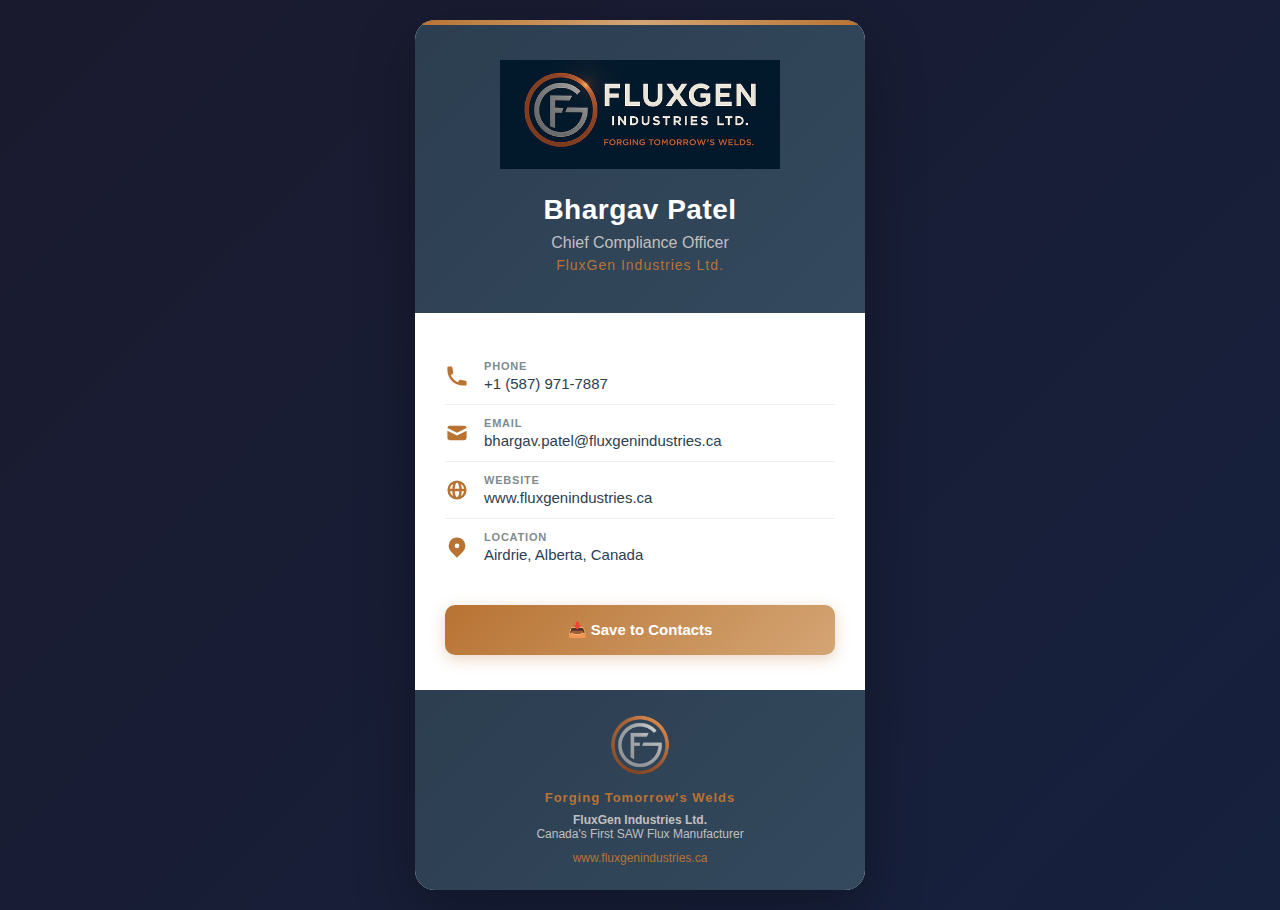
<file: digital-cards/contact-cards/bhargav.html>
<!DOCTYPE html>
<html lang="en">
<head>
    <meta charset="UTF-8">
    <meta name="viewport" content="width=device-width, initial-scale=1.0">
    <title>Bhargav Patel - FluxGen Industries</title>
    
    <!-- Google Analytics -->
    <script async src="https://www.googletagmanager.com/gtag/js?id=G-XXXXXXXXXX"></script>
    <script>
        window.dataLayer = window.dataLayer || [];
        function gtag(){dataLayer.push(arguments);}
        gtag('js', new Date());
        gtag('config', 'G-XXXXXXXXXX'); // Replace with your GA4 Measurement ID
    </script>
    
    <style>
        * {
            margin: 0;
            padding: 0;
            box-sizing: border-box;
        }
        
        body {
            font-family: 'Montserrat', 'Segoe UI', Tahoma, Geneva, Verdana, sans-serif;
            background: linear-gradient(135deg, #1a1a2e 0%, #16213e 100%);
            min-height: 100vh;
            display: flex;
            justify-content: center;
            align-items: center;
            padding: 20px;
        }
        
        .card-container {
            background: white;
            border-radius: 20px;
            box-shadow: 0 20px 60px rgba(0, 0, 0, 0.3);
            max-width: 450px;
            width: 100%;
            overflow: hidden;
            animation: fadeIn 0.5s ease-in;
        }
        
        @keyframes fadeIn {
            from {
                opacity: 0;
                transform: translateY(20px);
            }
            to {
                opacity: 1;
                transform: translateY(0);
            }
        }
        
        .card-header {
            background: linear-gradient(135deg, #2C3E50 0%, #34495e 100%);
            padding: 40px 30px;
            text-align: center;
            position: relative;
        }
        
        .card-header::before {
            content: '';
            position: absolute;
            top: 0;
            left: 0;
            right: 0;
            height: 5px;
            background: linear-gradient(90deg, #B87333 0%, #D4A574 50%, #B87333 100%);
        }
        
        .logo {
            max-width: 280px;
            width: 85%;
            height: auto;
            margin: 0 auto 25px;
            display: block;
        }
        
        .name {
            color: white;
            font-size: 28px;
            font-weight: 700;
            margin-bottom: 8px;
            letter-spacing: 0.5px;
        }
        
        .title {
            color: #C0C0C0;
            font-size: 16px;
            font-weight: 500;
            margin-bottom: 5px;
        }
        
        .company {
            color: #B87333;
            font-size: 14px;
            font-weight: 400;
            letter-spacing: 1px;
        }
        
        .card-body {
            padding: 35px 30px;
        }
        
        .info-section {
            margin-bottom: 25px;
        }
        
        .info-item {
            display: flex;
            align-items: center;
            padding: 12px 0;
            border-bottom: 1px solid #ecf0f1;
            transition: all 0.3s ease;
        }
        
        .info-item:last-child {
            border-bottom: none;
        }
        
        .info-item:hover {
            background: #f8f9fa;
            padding-left: 10px;
            border-radius: 8px;
        }
        
        .icon {
            width: 24px;
            height: 24px;
            margin-right: 15px;
            color: #B87333;
            flex-shrink: 0;
        }
        
        .info-label {
            font-size: 11px;
            color: #7f8c8d;
            text-transform: uppercase;
            letter-spacing: 0.8px;
            margin-bottom: 3px;
            font-weight: 600;
        }
        
        .info-value {
            color: #2c3e50;
            font-size: 15px;
            word-break: break-word;
        }
        
        .info-value a {
            color: #2C3E50;
            text-decoration: none;
            transition: color 0.3s;
        }
        
        .info-value a:hover {
            color: #B87333;
            text-decoration: underline;
        }
        
        .actions {
            display: flex;
            gap: 15px;
            margin-top: 30px;
        }
        
        .btn {
            flex: 1;
            padding: 16px 24px;
            border: none;
            border-radius: 10px;
            font-size: 15px;
            font-weight: 600;
            cursor: pointer;
            transition: all 0.3s ease;
            text-align: center;
            text-decoration: none;
            display: inline-block;
        }
        
        .btn-primary {
            background: linear-gradient(135deg, #B87333 0%, #D4A574 100%);
            color: white;
            box-shadow: 0 4px 15px rgba(184, 115, 51, 0.3);
        }
        
        .btn-primary:hover {
            transform: translateY(-2px);
            box-shadow: 0 6px 20px rgba(184, 115, 51, 0.4);
            background: linear-gradient(135deg, #D4A574 0%, #B87333 100%);
        }
        
        .btn-secondary {
            background: white;
            color: #2c3e50;
            border: 2px solid #B87333;
        }
        
        .btn-secondary:hover {
            background: #2C3E50;
            border-color: #2C3E50;
            color: white;
        }
        
        .footer {
            text-align: center;
            padding: 25px 20px;
            background: linear-gradient(135deg, #2C3E50 0%, #34495e 100%);
            color: #C0C0C0;
            font-size: 12px;
        }
        
        .footer-logo {
            width: 60px;
            height: 60px;
            margin: 0 auto 15px;
            display: block;
            opacity: 0.9;
        }
        
        .footer-tagline {
            color: #B87333;
            font-size: 13px;
            font-weight: 600;
            margin-bottom: 8px;
            letter-spacing: 1px;
        }
        
        .footer-website {
            margin-top: 10px;
        }
        
        .footer a {
            color: #B87333;
            text-decoration: none;
            transition: color 0.3s;
        }
        
        .footer a:hover {
            color: #D4A574;
            text-decoration: underline;
        }
        
        @media (max-width: 480px) {
            .card-header {
                padding: 30px 20px;
            }
            
            .logo {
                max-width: 240px;
            }
            
            .name {
                font-size: 24px;
            }
            
            .title {
                font-size: 14px;
            }
            
            .card-body {
                padding: 25px 20px;
            }
            
            .actions {
                flex-direction: column;
            }
            
            .btn {
                width: 100%;
            }
        }
    </style>
</head>
<body>
    <div class="card-container">
        <!-- Header -->
        <div class="card-header">
            <!-- FluxGen Logo - Replace path with your server path -->
            <img src="images/fluxgen-logo-full-header.png" alt="FluxGen Industries Ltd."
                 class="logo">
            
            <div class="name">Bhargav Patel</div>
            <div class="title">Chief Compliance Officer</div>
            <div class="company">FluxGen Industries Ltd.</div>
        </div>
        
        <!-- Body -->
        <div class="card-body">
            <div class="info-section">
                <!-- Phone -->
                <div class="info-item">
                    <svg class="icon" fill="currentColor" viewBox="0 0 20 20">
                        <path d="M2 3a1 1 0 011-1h2.153a1 1 0 01.986.836l.74 4.435a1 1 0 01-.54 1.06l-1.548.773a11.037 11.037 0 006.105 6.105l.774-1.548a1 1 0 011.059-.54l4.435.74a1 1 0 01.836.986V17a1 1 0 01-1 1h-2C7.82 18 2 12.18 2 5V3z"/>
                    </svg>
                    <div>
                        <div class="info-label">Phone</div>
                        <div class="info-value"><a href="tel:+15879717887">+1 (587) 971-7887</a></div>
                    </div>
                </div>
                
                <!-- Email -->
                <div class="info-item">
                    <svg class="icon" fill="currentColor" viewBox="0 0 20 20">
                        <path d="M2.003 5.884L10 9.882l7.997-3.998A2 2 0 0016 4H4a2 2 0 00-1.997 1.884z"/>
                        <path d="M18 8.118l-8 4-8-4V14a2 2 0 002 2h12a2 2 0 002-2V8.118z"/>
                    </svg>
                    <div>
                        <div class="info-label">Email</div>
                        <div class="info-value"><a href="mailto:bhargav.patel@fluxgenindustries.ca">bhargav.patel@fluxgenindustries.ca</a></div>
                    </div>
                </div>
                
                <!-- Website -->
                <div class="info-item">
                    <svg class="icon" fill="currentColor" viewBox="0 0 20 20">
                        <path fill-rule="evenodd" d="M4.083 9h1.946c.089-1.546.383-2.97.837-4.118A6.004 6.004 0 004.083 9zM10 2a8 8 0 100 16 8 8 0 000-16zm0 2c-.076 0-.232.032-.465.262-.238.234-.497.623-.737 1.182-.389.907-.673 2.142-.766 3.556h3.936c-.093-1.414-.377-2.649-.766-3.556-.24-.56-.5-.948-.737-1.182C10.232 4.032 10.076 4 10 4zm3.971 5c-.089-1.546-.383-2.97-.837-4.118A6.004 6.004 0 0115.917 9h-1.946zm-2.003 2H8.032c.093 1.414.377 2.649.766 3.556.24.56.5.948.737 1.182.233.23.389.262.465.262.076 0 .232-.032.465-.262.238-.234.498-.623.737-1.182.389-.907.673-2.142.766-3.556zm1.166 4.118c.454-1.147.748-2.572.837-4.118h1.946a6.004 6.004 0 01-2.783 4.118zm-6.268 0C6.412 13.97 6.118 12.546 6.03 11H4.083a6.004 6.004 0 002.783 4.118z" clip-rule="evenodd"/>
                    </svg>
                    <div>
                        <div class="info-label">Website</div>
                        <div class="info-value"><a href="https://www.fluxgenindustries.ca" target="_blank">www.fluxgenindustries.ca</a></div>
                    </div>
                </div>
                
                <!-- Location -->
                <div class="info-item">
                    <svg class="icon" fill="currentColor" viewBox="0 0 20 20">
                        <path fill-rule="evenodd" d="M5.05 4.05a7 7 0 119.9 9.9L10 18.9l-4.95-4.95a7 7 0 010-9.9zM10 11a2 2 0 100-4 2 2 0 000 4z" clip-rule="evenodd"/>
                    </svg>
                    <div>
                        <div class="info-label">Location</div>
                        <div class="info-value">Airdrie, Alberta, Canada</div>
                    </div>
                </div>
                
                <!-- LinkedIn -->
<!--                <div class="info-item">-->
<!--                    <svg class="icon" fill="currentColor" viewBox="0 0 20 20">-->
<!--                        <path d="M6.29 18.251c7.547 0 11.675-6.253 11.675-11.675 0-.178 0-.355-.012-.53A8.348 8.348 0 0020 3.92a8.19 8.19 0 01-2.357.646 4.118 4.118 0 001.804-2.27 8.224 8.224 0 01-2.605.996 4.107 4.107 0 00-6.993 3.743 11.65 11.65 0 01-8.457-4.287 4.106 4.106 0 001.27 5.477A4.073 4.073 0 01.8 7.713v.052a4.105 4.105 0 003.292 4.022 4.095 4.095 0 01-1.853.07 4.108 4.108 0 003.834 2.85A8.233 8.233 0 010 16.407a11.616 11.616 0 006.29 1.84"/>-->
<!--                    </svg>-->
<!--                    <div>-->
<!--                        <div class="info-label">LinkedIn</div>-->
<!--                        <div class="info-value"><a href="https://www.linkedin.com/in/bhargavpatel" target="_blank">LinkedIn Profile</a></div>-->
<!--                    </div>-->
<!--                </div>-->
            </div>
            
            <!-- Action Buttons -->
            <div class="actions">
                <button class="btn btn-primary" onclick="downloadVCard()">
                    📥 Save to Contacts
                </button>
<!--                <a href="https://www.fluxgenindustries.ca" class="btn btn-secondary" target="_blank">-->
<!--                    🌐 Visit Website-->
<!--                </a>-->
            </div>
        </div>
        
        <!-- Footer -->
        <div class="footer">
            <img src="images/fluxgen-logo-monogram-footer.png" alt="FluxGen"
                 class="footer-logo">
            <div class="footer-tagline">Forging Tomorrow's Welds</div>
            <strong>FluxGen Industries Ltd.</strong><br>
            Canada's First SAW Flux Manufacturer<br>
            <div class="footer-website">
                <a href="https://www.fluxgenindustries.ca" target="_blank">www.fluxgenindustries.ca</a>
            </div>
        </div>
    </div>
    
    <!-- vCard Generation Script -->
    <script>
        function downloadVCard() {
            // Track button click in Google Analytics
            if (typeof gtag !== 'undefined') {
                gtag('event', 'download_vcard', {
                    'event_category': 'Contact',
                    'event_label': 'Bhargav Patel',
                    'value': 1
                });
            }
            
            // Generate vCard content
            const vcard = `BEGIN:VCARD
VERSION:3.0
FN:Bhargav Patel
N:Patel;Bhargav;;;
ORG:FluxGen Industries Ltd.
TITLE:Chief Compliance Officer
TEL;TYPE=WORK,VOICE:+15879717887
EMAIL;TYPE=WORK:bhargav.patel@fluxgenindustries.ca
URL:https://www.fluxgenindustries.ca
ADR;TYPE=WORK:;;Airdrie;Alberta;;T4B;Canada
NOTE:FluxGen Industries Ltd. - Canada's First SAW Flux Manufacturer - Forging Tomorrow's Welds
END:VCARD`;
            
            // Create blob and download
            const blob = new Blob([vcard], { type: 'text/vcard' });
            const url = window.URL.createObjectURL(blob);
            const link = document.createElement('a');
            link.href = url;
            link.download = 'Bhargav-Patel-FluxGen.vcf';
            document.body.appendChild(link);
            link.click();
            document.body.removeChild(link);
            window.URL.revokeObjectURL(url);
            
            // Optional: Show confirmation message
            alert('Contact card saved! Check your downloads folder.');
        }
        
        // Track page views
        if (typeof gtag !== 'undefined') {
            gtag('event', 'page_view', {
                'page_title': 'Bhargav Patel - Digital Contact Card',
                'page_location': window.location.href,
                'page_path': window.location.pathname
            });
        }
    </script>
</body>
</html>
</file>
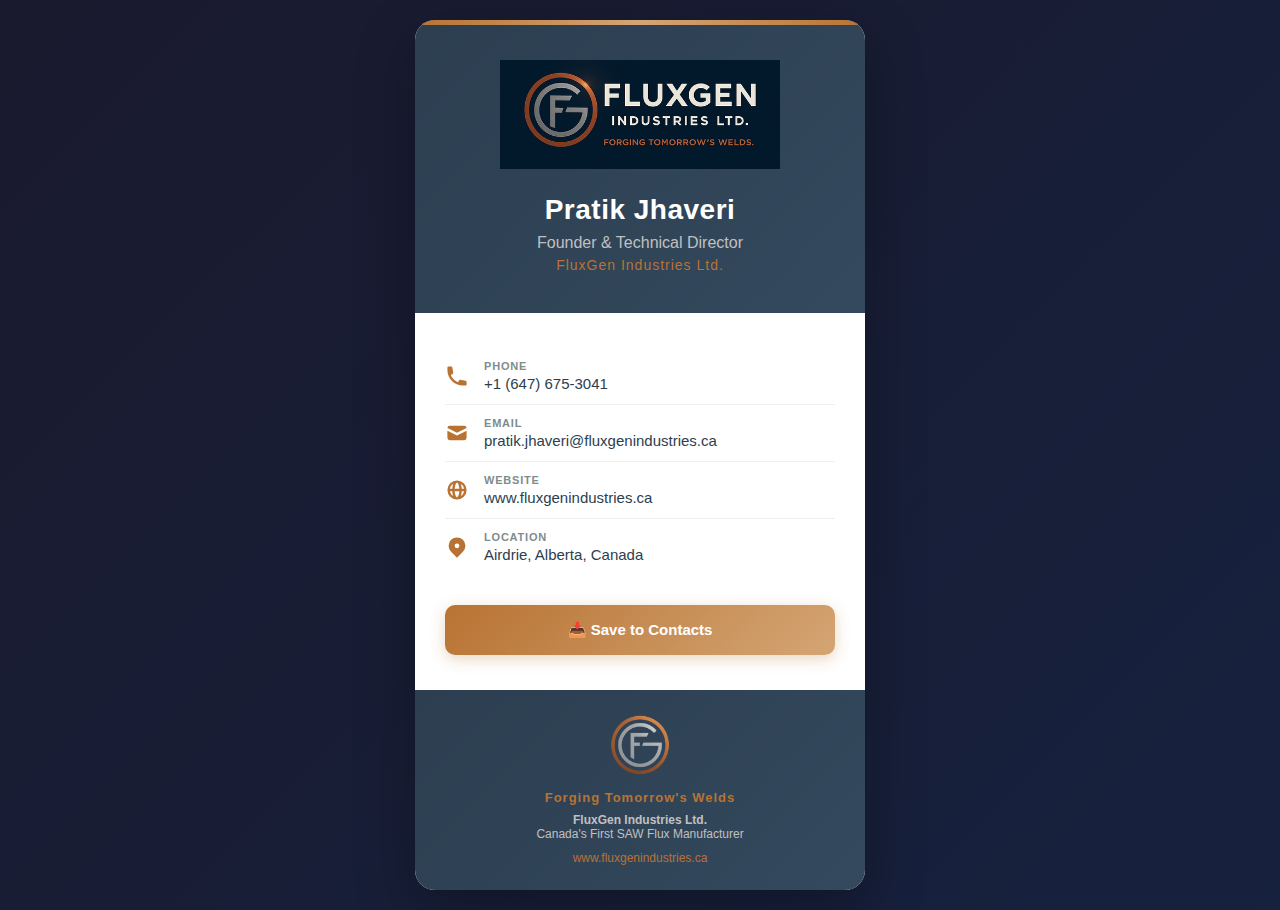
<file: digital-cards/contact-cards/pratik.html>
<!DOCTYPE html>
<html lang="en">
<head>
    <meta charset="UTF-8">
    <meta name="viewport" content="width=device-width, initial-scale=1.0">
    <title>Pratik Jhaveri - FluxGen Industries</title>
    
    <!-- Google Analytics -->
    <script async src="https://www.googletagmanager.com/gtag/js?id=G-XXXXXXXXXX"></script>
    <script>
        window.dataLayer = window.dataLayer || [];
        function gtag(){dataLayer.push(arguments);}
        gtag('js', new Date());
        gtag('config', 'G-XXXXXXXXXX'); // Replace with your GA4 Measurement ID
    </script>
    
    <style>
        * {
            margin: 0;
            padding: 0;
            box-sizing: border-box;
        }
        
        body {
            font-family: 'Montserrat', 'Segoe UI', Tahoma, Geneva, Verdana, sans-serif;
            background: linear-gradient(135deg, #1a1a2e 0%, #16213e 100%);
            min-height: 100vh;
            display: flex;
            justify-content: center;
            align-items: center;
            padding: 20px;
        }
        
        .card-container {
            background: white;
            border-radius: 20px;
            box-shadow: 0 20px 60px rgba(0, 0, 0, 0.3);
            max-width: 450px;
            width: 100%;
            overflow: hidden;
            animation: fadeIn 0.5s ease-in;
        }
        
        @keyframes fadeIn {
            from {
                opacity: 0;
                transform: translateY(20px);
            }
            to {
                opacity: 1;
                transform: translateY(0);
            }
        }
        
        .card-header {
            background: linear-gradient(135deg, #2C3E50 0%, #34495e 100%);
            padding: 40px 30px;
            text-align: center;
            position: relative;
        }
        
        .card-header::before {
            content: '';
            position: absolute;
            top: 0;
            left: 0;
            right: 0;
            height: 5px;
            background: linear-gradient(90deg, #B87333 0%, #D4A574 50%, #B87333 100%);
        }
        
        .logo {
            max-width: 280px;
            width: 85%;
            height: auto;
            margin: 0 auto 25px;
            display: block;
        }
        
        .name {
            color: white;
            font-size: 28px;
            font-weight: 700;
            margin-bottom: 8px;
            letter-spacing: 0.5px;
        }
        
        .title {
            color: #C0C0C0;
            font-size: 16px;
            font-weight: 500;
            margin-bottom: 5px;
        }
        
        .company {
            color: #B87333;
            font-size: 14px;
            font-weight: 400;
            letter-spacing: 1px;
        }
        
        .card-body {
            padding: 35px 30px;
        }
        
        .info-section {
            margin-bottom: 25px;
        }
        
        .info-item {
            display: flex;
            align-items: center;
            padding: 12px 0;
            border-bottom: 1px solid #ecf0f1;
            transition: all 0.3s ease;
        }
        
        .info-item:last-child {
            border-bottom: none;
        }
        
        .info-item:hover {
            background: #f8f9fa;
            padding-left: 10px;
            border-radius: 8px;
        }
        
        .icon {
            width: 24px;
            height: 24px;
            margin-right: 15px;
            color: #B87333;
            flex-shrink: 0;
        }
        
        .info-label {
            font-size: 11px;
            color: #7f8c8d;
            text-transform: uppercase;
            letter-spacing: 0.8px;
            margin-bottom: 3px;
            font-weight: 600;
        }
        
        .info-value {
            color: #2c3e50;
            font-size: 15px;
            word-break: break-word;
        }
        
        .info-value a {
            color: #2C3E50;
            text-decoration: none;
            transition: color 0.3s;
        }
        
        .info-value a:hover {
            color: #B87333;
            text-decoration: underline;
        }
        
        .actions {
            display: flex;
            gap: 15px;
            margin-top: 30px;
        }
        
        .btn {
            flex: 1;
            padding: 16px 24px;
            border: none;
            border-radius: 10px;
            font-size: 15px;
            font-weight: 600;
            cursor: pointer;
            transition: all 0.3s ease;
            text-align: center;
            text-decoration: none;
            display: inline-block;
        }
        
        .btn-primary {
            background: linear-gradient(135deg, #B87333 0%, #D4A574 100%);
            color: white;
            box-shadow: 0 4px 15px rgba(184, 115, 51, 0.3);
        }
        
        .btn-primary:hover {
            transform: translateY(-2px);
            box-shadow: 0 6px 20px rgba(184, 115, 51, 0.4);
            background: linear-gradient(135deg, #D4A574 0%, #B87333 100%);
        }
        
        .btn-secondary {
            background: white;
            color: #2c3e50;
            border: 2px solid #B87333;
        }
        
        .btn-secondary:hover {
            background: #2C3E50;
            border-color: #2C3E50;
            color: white;
        }
        
        .footer {
            text-align: center;
            padding: 25px 20px;
            background: linear-gradient(135deg, #2C3E50 0%, #34495e 100%);
            color: #C0C0C0;
            font-size: 12px;
        }
        
        .footer-logo {
            width: 60px;
            height: 60px;
            margin: 0 auto 15px;
            display: block;
            opacity: 0.9;
        }
        
        .footer-tagline {
            color: #B87333;
            font-size: 13px;
            font-weight: 600;
            margin-bottom: 8px;
            letter-spacing: 1px;
        }
        
        .footer-website {
            margin-top: 10px;
        }
        
        .footer a {
            color: #B87333;
            text-decoration: none;
            transition: color 0.3s;
        }
        
        .footer a:hover {
            color: #D4A574;
            text-decoration: underline;
        }
        
        @media (max-width: 480px) {
            .card-header {
                padding: 30px 20px;
            }
            
            .logo {
                max-width: 240px;
            }
            
            .name {
                font-size: 24px;
            }
            
            .title {
                font-size: 14px;
            }
            
            .card-body {
                padding: 25px 20px;
            }
            
            .actions {
                flex-direction: column;
            }
            
            .btn {
                width: 100%;
            }
        }
    </style>
</head>
<body>
    <div class="card-container">
        <!-- Header -->
        <div class="card-header">
            <!-- FluxGen Logo - Replace path with your server path -->
            <img src="images/fluxgen-logo-full-header.png" alt="FluxGen Industries Ltd." class="logo">
            <div class="name">Pratik Jhaveri</div>
            <div class="title">Founder & Technical Director</div>
            <div class="company">FluxGen Industries Ltd.</div>
        </div>
        
        <!-- Body -->
        <div class="card-body">
            <div class="info-section">
                <!-- Phone -->
                <div class="info-item">
                    <svg class="icon" fill="currentColor" viewBox="0 0 20 20">
                        <path d="M2 3a1 1 0 011-1h2.153a1 1 0 01.986.836l.74 4.435a1 1 0 01-.54 1.06l-1.548.773a11.037 11.037 0 006.105 6.105l.774-1.548a1 1 0 011.059-.54l4.435.74a1 1 0 01.836.986V17a1 1 0 01-1 1h-2C7.82 18 2 12.18 2 5V3z"/>
                    </svg>
                    <div>
                        <div class="info-label">Phone</div>
                        <div class="info-value"><a href="tel:+16476753041">+1 (647) 675-3041</a></div>
                    </div>
                </div>
                
                <!-- Email -->
                <div class="info-item">
                    <svg class="icon" fill="currentColor" viewBox="0 0 20 20">
                        <path d="M2.003 5.884L10 9.882l7.997-3.998A2 2 0 0016 4H4a2 2 0 00-1.997 1.884z"/>
                        <path d="M18 8.118l-8 4-8-4V14a2 2 0 002 2h12a2 2 0 002-2V8.118z"/>
                    </svg>
                    <div>
                        <div class="info-label">Email</div>
                        <div class="info-value"><a href="mailto:pratik.jhaveri@fluxgenindustries.ca">pratik.jhaveri@fluxgenindustries.ca</a></div>
                    </div>
                </div>
                
                <!-- Website -->
                <div class="info-item">
                    <svg class="icon" fill="currentColor" viewBox="0 0 20 20">
                        <path fill-rule="evenodd" d="M4.083 9h1.946c.089-1.546.383-2.97.837-4.118A6.004 6.004 0 004.083 9zM10 2a8 8 0 100 16 8 8 0 000-16zm0 2c-.076 0-.232.032-.465.262-.238.234-.497.623-.737 1.182-.389.907-.673 2.142-.766 3.556h3.936c-.093-1.414-.377-2.649-.766-3.556-.24-.56-.5-.948-.737-1.182C10.232 4.032 10.076 4 10 4zm3.971 5c-.089-1.546-.383-2.97-.837-4.118A6.004 6.004 0 0115.917 9h-1.946zm-2.003 2H8.032c.093 1.414.377 2.649.766 3.556.24.56.5.948.737 1.182.233.23.389.262.465.262.076 0 .232-.032.465-.262.238-.234.498-.623.737-1.182.389-.907.673-2.142.766-3.556zm1.166 4.118c.454-1.147.748-2.572.837-4.118h1.946a6.004 6.004 0 01-2.783 4.118zm-6.268 0C6.412 13.97 6.118 12.546 6.03 11H4.083a6.004 6.004 0 002.783 4.118z" clip-rule="evenodd"/>
                    </svg>
                    <div>
                        <div class="info-label">Website</div>
                        <div class="info-value"><a href="https://www.fluxgenindustries.ca" target="_blank">www.fluxgenindustries.ca</a></div>
                    </div>
                </div>
                
                <!-- Location -->
                <div class="info-item">
                    <svg class="icon" fill="currentColor" viewBox="0 0 20 20">
                        <path fill-rule="evenodd" d="M5.05 4.05a7 7 0 119.9 9.9L10 18.9l-4.95-4.95a7 7 0 010-9.9zM10 11a2 2 0 100-4 2 2 0 000 4z" clip-rule="evenodd"/>
                    </svg>
                    <div>
                        <div class="info-label">Location</div>
                        <div class="info-value">Airdrie, Alberta, Canada</div>
                    </div>
                </div>
                
                <!-- LinkedIn -->
<!--                <div class="info-item">-->
<!--                    <svg class="icon" fill="currentColor" viewBox="0 0 20 20">-->
<!--                        <path d="M6.29 18.251c7.547 0 11.675-6.253 11.675-11.675 0-.178 0-.355-.012-.53A8.348 8.348 0 0020 3.92a8.19 8.19 0 01-2.357.646 4.118 4.118 0 001.804-2.27 8.224 8.224 0 01-2.605.996 4.107 4.107 0 00-6.993 3.743 11.65 11.65 0 01-8.457-4.287 4.106 4.106 0 001.27 5.477A4.073 4.073 0 01.8 7.713v.052a4.105 4.105 0 003.292 4.022 4.095 4.095 0 01-1.853.07 4.108 4.108 0 003.834 2.85A8.233 8.233 0 010 16.407a11.616 11.616 0 006.29 1.84"/>-->
<!--                    </svg>-->
<!--                    <div>-->
<!--                        <div class="info-label">LinkedIn</div>-->
<!--                        <div class="info-value"><a href="https://www.linkedin.com/in/pratikjhaveri" target="_blank">LinkedIn Profile</a></div>-->
<!--                    </div>-->
<!--                </div>-->
            </div>
            
            <!-- Action Buttons -->
            <div class="actions">
                <button class="btn btn-primary" onclick="downloadVCard()">
                    📥 Save to Contacts
                </button>
<!--                <a href="https://www.fluxgenindustries.ca" class="btn btn-secondary" target="_blank">-->
<!--                    🌐 Visit Website-->
<!--                </a>-->
            </div>
        </div>
        
        <!-- Footer -->
        <div class="footer">
            <img src="images/fluxgen-logo-monogram-footer.png" alt="FluxGen"
                 class="footer-logo">
            <div class="footer-tagline">Forging Tomorrow's Welds</div>
            <strong>FluxGen Industries Ltd.</strong><br>
            Canada's First SAW Flux Manufacturer<br>
            <div class="footer-website">
                <a href="https://www.fluxgenindustries.ca" target="_blank">www.fluxgenindustries.ca</a>
            </div>
        </div>
    </div>
    
    <!-- vCard Generation Script -->
    <script>
        function downloadVCard() {
            // Track button click in Google Analytics
            if (typeof gtag !== 'undefined') {
                gtag('event', 'download_vcard', {
                    'event_category': 'Contact',
                    'event_label': 'Pratik Jhaveri',
                    'value': 1
                });
            }
            
            // Generate vCard content
            const vcard = `BEGIN:VCARD
VERSION:3.0
FN:Pratik Jhaveri
N:Jhaveri;Pratik;;;
ORG:FluxGen Industries Ltd.
TITLE:Founder & Technical Director
TEL;TYPE=WORK,VOICE:+16476753041
EMAIL;TYPE=WORK:pratik.jhaveri@fluxgenindustries.ca
URL:https://www.fluxgenindustries.ca
ADR;TYPE=WORK:;;Airdrie;Alberta;;T4B;Canada
NOTE:FluxGen Industries Ltd. - Canada's First SAW Flux Manufacturer - Forging Tomorrow's Welds
END:VCARD`;
            
            // Create blob and download
            const blob = new Blob([vcard], { type: 'text/vcard' });
            const url = window.URL.createObjectURL(blob);
            const link = document.createElement('a');
            link.href = url;
            link.download = 'Pratik-Jhaveri-FluxGen.vcf';
            document.body.appendChild(link);
            link.click();
            document.body.removeChild(link);
            window.URL.revokeObjectURL(url);
            
            // Optional: Show confirmation message
            alert('Contact card saved! Check your downloads folder.');
        }
        
        // Track page views
        if (typeof gtag !== 'undefined') {
            gtag('event', 'page_view', {
                'page_title': 'Pratik Jhaveri - Digital Contact Card',
                'page_location': window.location.href,
                'page_path': window.location.pathname
            });
        }
    </script>
</body>
</html>
</file>
